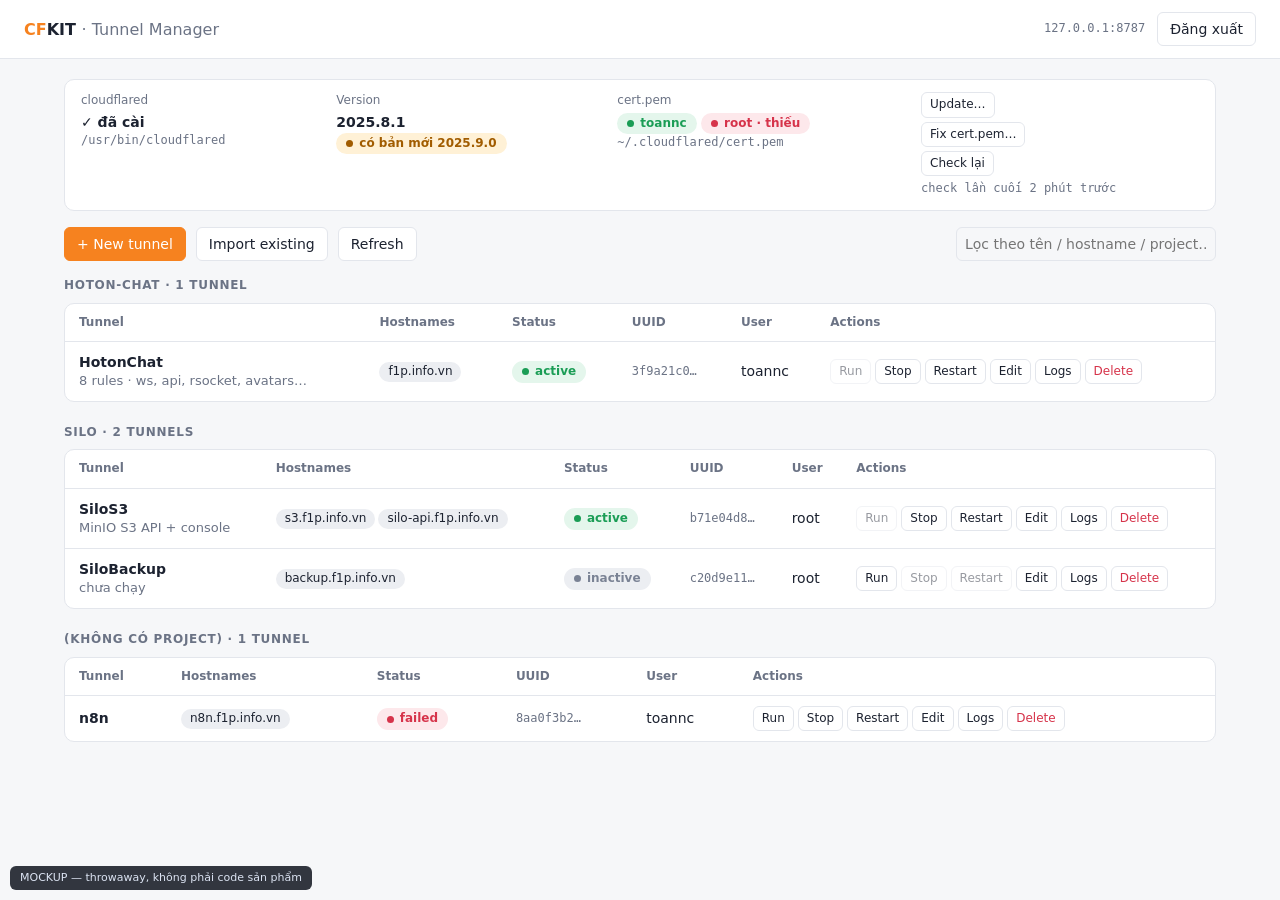
<file: docs/superpowers/mockups/cfkit-ui-mockup.html>
<!doctype html>
<html lang="vi">
<head>
<meta charset="utf-8">
<meta name="viewport" content="width=device-width, initial-scale=1">
<title>CFKit — UI mockup (throwaway)</title>
<style>
:root{--bg:#f6f7f9;--card:#fff;--fg:#1c2230;--mute:#6b7385;--line:#e3e6ec;--acc:#f6821f;--accfg:#fff;--ok:#1a9d55;--okbg:#e4f6ec;--bad:#d6334a;--badbg:#fde8eb;--idle:#7a8294;--idlebg:#eceef2;--code:#10151f;--codefg:#d7e0f2;--add:#173a26;--del:#43202a}
@media(prefers-color-scheme:dark){:root{--bg:#0f131b;--card:#171c27;--fg:#e6e9f0;--mute:#8d96aa;--line:#262d3c;--okbg:#10301f;--badbg:#3a1820;--idlebg:#222836}}
*{box-sizing:border-box}
body{margin:0;background:var(--bg);color:var(--fg);font:14px/1.45 system-ui,sans-serif}
header{display:flex;align-items:center;gap:12px;padding:12px 24px;background:var(--card);border-bottom:1px solid var(--line);flex-wrap:wrap}
header h1{font-size:16px;margin:0;flex:1}
header h1 span{color:var(--acc)}
button{font:inherit;border:1px solid var(--line);background:var(--card);color:var(--fg);padding:6px 12px;border-radius:6px;cursor:pointer}
button:hover{border-color:var(--acc)}
button.pri{background:var(--acc);color:var(--accfg);border-color:var(--acc)}
button.danger{color:var(--bad)}
button.sm{padding:3px 8px;font-size:12px}
button:disabled{opacity:.45;cursor:not-allowed}
input,select{font:inherit;color:var(--fg);background:var(--bg);border:1px solid var(--line);border-radius:6px;padding:6px 8px;width:100%}
input[type=checkbox]{width:auto}
main{padding:20px 24px;max-width:1200px;margin:auto}
.banner{background:#fff4e0;color:#7a4a00;border:1px solid #f1d29b;border-radius:8px;padding:10px 14px;margin-bottom:16px;display:flex;gap:10px;align-items:center}
@media(prefers-color-scheme:dark){.banner{background:#33270f;color:#f3d79b;border-color:#5a4417}}
.env{display:grid;grid-template-columns:repeat(4,auto);gap:16px 28px;padding:12px 16px;margin-bottom:16px;overflow:visible}
.env label{margin-bottom:2px}.envact{display:flex;flex-direction:column;gap:4px;align-items:flex-start}
.b-warn{color:#a15c00;background:#fff1d6}
@media(prefers-color-scheme:dark){.b-warn{color:#f3c677;background:#3a2c10}}
@media(max-width:800px){.env{grid-template-columns:1fr 1fr}}
.tools{display:flex;gap:10px;margin-bottom:16px;flex-wrap:wrap}
.tools input{max-width:260px}
.group{margin-bottom:22px}
.group h2{font-size:12px;text-transform:uppercase;letter-spacing:.06em;color:var(--mute);margin:0 0 8px}
.card{background:var(--card);border:1px solid var(--line);border-radius:10px;overflow-x:auto}
table{width:100%;border-collapse:collapse;min-width:760px}
th,td{text-align:left;padding:10px 14px;border-bottom:1px solid var(--line);vertical-align:middle}
tr:last-child td{border-bottom:0}
th{font-size:12px;color:var(--mute);font-weight:600}
.chip{display:inline-block;background:var(--idlebg);border-radius:999px;padding:1px 9px;font-size:12px;margin:1px 3px 1px 0}
.badge{display:inline-flex;align-items:center;gap:6px;border-radius:999px;padding:2px 10px;font-size:12px;font-weight:600}
.badge::before{content:"";width:7px;height:7px;border-radius:50%;background:currentColor}
.b-ok{color:var(--ok);background:var(--okbg)}.b-bad{color:var(--bad);background:var(--badbg)}.b-idle{color:var(--idle);background:var(--idlebg)}
.mono{font-family:ui-monospace,monospace;font-size:12px;color:var(--mute)}
.acts{display:flex;gap:4px;flex-wrap:wrap}
/* side panel */
.overlay{position:fixed;inset:0;background:rgba(0,0,0,.4);display:none;z-index:5}
.overlay.on{display:block}
.panel{position:fixed;top:0;right:0;bottom:0;width:min(760px,100%);background:var(--card);box-shadow:-8px 0 30px rgba(0,0,0,.25);display:none;flex-direction:column;z-index:6}
.panel.on{display:flex}
.panel header{border-bottom:1px solid var(--line)}
.pbody{padding:18px 24px;overflow:auto;flex:1}
.pfoot{padding:12px 24px;border-top:1px solid var(--line);display:flex;gap:8px;justify-content:flex-end;align-items:center}
.pfoot .msg{flex:1;color:var(--ok);font-size:13px}
.grid{display:grid;grid-template-columns:1fr 1fr;gap:12px;margin-bottom:16px}
label{display:block;font-size:12px;color:var(--mute);margin-bottom:3px}
.tabs{display:flex;gap:4px;border-bottom:1px solid var(--line);margin-bottom:14px}
.tab{padding:7px 14px;cursor:pointer;border-bottom:2px solid transparent;color:var(--mute)}
.tab.on{color:var(--fg);border-color:var(--acc)}
.rules td,.rules th{padding:6px 6px}
.rules table{min-width:640px}
.rules .fixed td{color:var(--mute);background:var(--bg)}
.drag{cursor:grab;color:var(--mute)}
pre{background:var(--code);color:var(--codefg);border-radius:8px;padding:12px 14px;overflow:auto;font-size:12px;line-height:1.5;margin:0}
.add{background:var(--add);display:block}.del{background:var(--del);display:block}
.steps{list-style:none;padding:0;margin:14px 0 0}
.steps li{padding:3px 0;font-size:13px}
.steps .ok::before{content:"✓ ";color:var(--ok)}.steps .run::before{content:"… ";color:var(--acc)}
/* modal */
.modal{position:fixed;left:50%;top:50%;transform:translate(-50%,-50%);width:min(620px,92%);background:var(--card);border-radius:12px;padding:20px;display:none;z-index:8;box-shadow:0 10px 40px rgba(0,0,0,.35)}
.modal.on{display:block}
.modal h3{margin:0 0 10px}
.note{color:var(--mute);font-size:13px}
.ribbon{position:fixed;bottom:10px;left:10px;background:var(--code);color:var(--codefg);font-size:11px;padding:4px 10px;border-radius:6px;opacity:.85}
</style>
</head>
<body>

<header>
  <h1><span>CF</span>KIT <span style="color:var(--mute);font-weight:400">· Tunnel Manager</span></h1>
  <span class="mono">127.0.0.1:8787</span>
  <button>Đăng xuất</button>
</header>

<main>
  <div class="card env">
    <div><label>cloudflared</label><b>✓ đã cài</b><div class="mono">/usr/bin/cloudflared</div></div>
    <div><label>Version</label><b>2025.8.1</b><div><span class="badge b-warn">có bản mới 2025.9.0</span></div></div>
    <div><label>cert.pem</label>
      <div><span class="badge b-ok">toannc</span> <span class="badge b-bad">root · thiếu</span></div>
      <div class="mono">~/.cloudflared/cert.pem</div></div>
    <div class="envact">
      <button class="sm" onclick="show('m-update')">Update…</button>
      <button class="sm" onclick="show('m-cert')">Fix cert.pem…</button>
      <button class="sm">Check lại</button>
      <div class="mono">check lần cuối 2 phút trước</div></div>
  </div>

  <div class="tools">
    <button class="pri" onclick="openPanel('new')">+ New tunnel</button>
    <button onclick="show('m-import')">Import existing</button>
    <button>Refresh</button>
    <input placeholder="Lọc theo tên / hostname / project…" style="margin-left:auto">
  </div>

  <div class="group">
    <h2>HoTon-Chat · 1 tunnel</h2>
    <div class="card"><table>
      <tr><th>Tunnel</th><th>Hostnames</th><th>Status</th><th>UUID</th><th>User</th><th>Actions</th></tr>
      <tr>
        <td><b>HotonChat</b><div class="note">8 rules · ws, api, rsocket, avatars…</div></td>
        <td><span class="chip">f1p.info.vn</span></td>
        <td><span class="badge b-ok">active</span></td>
        <td class="mono">3f9a21c0…</td><td>toannc</td>
        <td><div class="acts">
          <button class="sm" disabled title="đang chạy">Run</button><button class="sm">Stop</button><button class="sm">Restart</button>
          <button class="sm" onclick="openPanel('edit')">Edit</button><button class="sm" onclick="show('m-logs')">Logs</button>
          <button class="sm danger" onclick="show('m-del')">Delete</button></div></td>
      </tr>
    </table></div>
  </div>

  <div class="group">
    <h2>Silo · 2 tunnels</h2>
    <div class="card"><table>
      <tr><th>Tunnel</th><th>Hostnames</th><th>Status</th><th>UUID</th><th>User</th><th>Actions</th></tr>
      <tr>
        <td><b>SiloS3</b><div class="note">MinIO S3 API + console</div></td>
        <td><span class="chip">s3.f1p.info.vn</span><span class="chip">silo-api.f1p.info.vn</span></td>
        <td><span class="badge b-ok">active</span></td>
        <td class="mono">b71e04d8…</td><td>root</td>
        <td><div class="acts">
          <button class="sm" disabled>Run</button><button class="sm">Stop</button><button class="sm">Restart</button>
          <button class="sm" onclick="openPanel('edit')">Edit</button><button class="sm" onclick="show('m-logs')">Logs</button>
          <button class="sm danger" onclick="show('m-del')">Delete</button></div></td>
      </tr>
      <tr>
        <td><b>SiloBackup</b><div class="note">chưa chạy</div></td>
        <td><span class="chip">backup.f1p.info.vn</span></td>
        <td><span class="badge b-idle">inactive</span></td>
        <td class="mono">c20d9e11…</td><td>root</td>
        <td><div class="acts">
          <button class="sm">Run</button><button class="sm" disabled>Stop</button><button class="sm" disabled>Restart</button>
          <button class="sm" onclick="openPanel('edit')">Edit</button><button class="sm" onclick="show('m-logs')">Logs</button>
          <button class="sm danger" onclick="show('m-del')">Delete</button></div></td>
      </tr>
    </table></div>
  </div>

  <div class="group">
    <h2>(không có project) · 1 tunnel</h2>
    <div class="card"><table>
      <tr><th>Tunnel</th><th>Hostnames</th><th>Status</th><th>UUID</th><th>User</th><th>Actions</th></tr>
      <tr>
        <td><b>n8n</b></td><td><span class="chip">n8n.f1p.info.vn</span></td>
        <td><span class="badge b-bad">failed</span></td>
        <td class="mono">8aa0f3b2…</td><td>toannc</td>
        <td><div class="acts">
          <button class="sm">Run</button><button class="sm">Stop</button><button class="sm">Restart</button>
          <button class="sm" onclick="openPanel('edit')">Edit</button><button class="sm" onclick="show('m-logs')">Logs</button>
          <button class="sm danger" onclick="show('m-del')">Delete</button></div></td>
      </tr>
    </table></div>
  </div>
</main>

<!-- Side panel: create / edit -->
<div class="overlay" id="ov" onclick="closeAll()"></div>
<aside class="panel" id="panel">
  <header><h1 id="ptitle">Edit tunnel · HotonChat</h1><button onclick="closeAll()">✕</button></header>
  <div class="pbody">
    <div class="grid">
      <div><label>Name <span id="lock">🔒 khóa sau khi tạo</span></label><input id="f-name" value="HotonChat"></div>
      <div><label>Service user</label><select><option>toannc</option><option>root</option></select></div>
      <div><label>Project (tag)</label><input value="HoTon-Chat"></div>
      <div><label>Note</label><input value="Chat prod, ws + api"></div>
    </div>

    <div class="tabs">
      <div class="tab on" data-t="t-rules">Rules</div>
      <div class="tab" data-t="t-prev">Preview YAML</div>
      <div class="tab" data-t="t-diff">Diff vs hiện tại</div>
    </div>

    <div id="t-rules" class="tabc rules card" style="border:0">
      <table>
        <tr><th></th><th>Hostname</th><th>Path</th><th>Service</th><th>Host header</th><th>noTLS</th><th></th></tr>
        <tr><td class="drag">⋮⋮</td><td><input value="f1p.info.vn"></td><td><input value="/api*"></td><td><input value="http://127.0.0.1:5500"></td><td><input></td><td><input type="checkbox"></td><td><button class="sm danger">✕</button></td></tr>
        <tr><td class="drag">⋮⋮</td><td><input value="f1p.info.vn"></td><td><input value="/ws*"></td><td><input value="http://127.0.0.1:5500"></td><td><input></td><td><input type="checkbox" checked></td><td><button class="sm danger">✕</button></td></tr>
        <tr><td class="drag">⋮⋮</td><td><input value="f1p.info.vn"></td><td><input value="/hoton-chat*"></td><td><input value="http://127.0.0.1:5507"></td><td><input value="localhost:5507"></td><td><input type="checkbox"></td><td><button class="sm danger">✕</button></td></tr>
        <tr><td class="drag">⋮⋮</td><td><input value="f1p.info.vn"></td><td><input placeholder="(mọi path)"></td><td><input value="http://127.0.0.1:5501"></td><td><input></td><td><input type="checkbox"></td><td><button class="sm danger">✕</button></td></tr>
        <tr class="fixed"><td>🔒</td><td colspan="2">(catch-all, tự động)</td><td colspan="4">http_status:404</td></tr>
      </table>
      <div style="padding:8px 6px"><button class="sm">+ Add rule</button> <span class="note">· kéo ⋮⋮ để đổi thứ tự (thứ tự quan trọng)</span></div>
    </div>

    <div id="t-prev" class="tabc" style="display:none"><pre>tunnel: 3f9a21c0-…-a1b2c3d4e5f6
credentials-file: /home/toannc/.cloudflared/3f9a21c0-….json

ingress:
  - hostname: f1p.info.vn
    path: /api*
    service: http://127.0.0.1:5500
  - hostname: f1p.info.vn
    path: /ws*
    service: http://127.0.0.1:5500
    originRequest:
      noTLSVerify: true
  - hostname: f1p.info.vn
    path: /hoton-chat*
    service: http://127.0.0.1:5507
    originRequest:
      httpHostHeader: "localhost:5507"
  - hostname: f1p.info.vn
    service: http://127.0.0.1:5501
  - service: http_status:404</pre>
      <p class="note">✓ cloudflared tunnel ingress validate: OK</p></div>

    <div id="t-diff" class="tabc" style="display:none"><pre><span class="add">+ - hostname: f1p.info.vn</span><span class="add">+   path: /hoton-chat*</span><span class="add">+   service: http://127.0.0.1:5507</span>  - hostname: f1p.info.vn
    service: http://127.0.0.1:5501
<span class="del">-   service: http://127.0.0.1:5500   (rule cũ /rsocket*)</span>  - service: http_status:404</pre>
      <p class="note">Hostname mới: <b>không có</b> → không cần route DNS. Hostname bị gỡ: <b>không có</b>.</p></div>

    <ul class="steps" id="steps" style="display:none">
      <li class="ok">Validate rules</li><li class="ok">Backup config cũ</li>
      <li class="ok">Ghi config-HotonChat.yaml</li><li class="run">Restart cloudflared-HotonChat.service</li>
    </ul>
  </div>
  <div class="pfoot">
    <span class="msg" id="pmsg"></span>
    <button onclick="closeAll()">Cancel</button>
    <button class="pri" onclick="apply()">Apply</button>
  </div>
</aside>

<!-- Logs modal -->
<div class="modal" id="m-logs">
  <h3>Logs · cloudflared-HotonChat <span class="note">(200 dòng cuối)</span></h3>
  <pre style="max-height:280px">Oct 08 09:12:01 cloudflared[812]: INF Registered tunnel connection connIndex=0 location=sgn
Oct 08 09:12:01 cloudflared[812]: INF Registered tunnel connection connIndex=1 location=hkg
Oct 08 09:12:02 cloudflared[812]: INF Registered tunnel connection connIndex=2 location=sgn
Oct 08 09:44:17 cloudflared[812]: WRN Unable to reach origin 127.0.0.1:5507 (conn refused)</pre>
  <div style="margin-top:12px;display:flex;gap:8px;justify-content:flex-end;align-items:center">
    <label style="margin:0"><input type="checkbox"> Follow</label><button>Refresh</button><button onclick="closeAll()">Đóng</button></div>
</div>

<!-- Delete modal -->
<div class="modal" id="m-del">
  <h3>Xóa tunnel «HotonChat»?</h3>
  <p class="note">Sẽ: stop + disable service, xóa unit/YAML/credentials, <code>tunnel delete</code>.<br>
  DNS <b>không</b> tự xóa — xóa tay trong Cloudflare dashboard:</p>
  <p><span class="chip">f1p.info.vn</span></p>
  <label>Gõ <b>HotonChat</b> để xác nhận</label><input id="confirm" oninput="document.getElementById('delbtn').disabled=this.value!=='HotonChat'">
  <div style="margin-top:14px;display:flex;gap:8px;justify-content:flex-end">
    <button onclick="closeAll()">Cancel</button><button class="pri danger" id="delbtn" disabled style="background:var(--bad);color:#fff;border-color:var(--bad)">Delete</button></div>
</div>

<!-- Update modal -->
<div class="modal" id="m-update">
  <h3>Update cloudflared</h3>
  <p class="note">Hiện tại <b>2025.8.1</b> → mới nhất <b>2025.9.0</b> (GitHub releases). Lệnh sẽ chạy:</p>
  <pre>curl -Lo /tmp/cloudflared.deb https://github.com/cloudflare/cloudflared/releases/download/2025.9.0/cloudflared-linux-amd64.deb
dpkg -i /tmp/cloudflared.deb
systemctl restart cloudflared-*   # restart lần lượt từng tunnel</pre>
  <p class="note">⚠ Mỗi tunnel mất kết nối vài giây khi restart. Có thể chọn "chỉ cài, restart sau".</p>
  <div style="margin-top:14px;display:flex;gap:8px;justify-content:flex-end">
    <button onclick="closeAll()">Cancel</button><button>Chỉ cài</button><button class="pri" onclick="closeAll()">Cài + restart tất cả</button></div>
</div>

<!-- cert modal -->
<div class="modal" id="m-cert">
  <h3>Thiếu cert.pem cho user «root»</h3>
  <p class="note">Server không có browser. Chọn 1 cách:</p>
  <p><b>1)</b> Trên máy có browser: <code>cloudflared login</code> rồi <code>scp ~/.cloudflared/cert.pem root@IP:/root/.cloudflared/cert.pem</code></p>
  <p><b>2)</b> Chạy <code>cloudflared login</code> trong terminal SSH của server, mở URL hiện ra trên browser.</p>
  <p class="note">CFKit không tự chạy login (cần tương tác). Bấm "Check lại" sau khi xong.</p>
  <div style="margin-top:14px;display:flex;gap:8px;justify-content:flex-end">
    <button onclick="closeAll()">Đóng</button><button class="pri" onclick="closeAll()">Check lại</button></div>
</div>

<!-- Import modal -->
<div class="modal" id="m-import">
  <h3>Import tunnel có sẵn</h3>
  <p class="note">Quét <code>~/.cloudflared/config-*.yaml</code>. Chỉ ghi vào DB của CFKit, không đụng file/service.</p>
  <div class="card"><table style="min-width:0">
    <tr><td><input type="checkbox" checked></td><td><b>HotonChat</b></td><td class="note">8 rules · user toannc</td><td><span class="badge b-ok">mới</span></td></tr>
    <tr><td><input type="checkbox" checked></td><td><b>SiloS3</b></td><td class="note">2 rules · user root</td><td><span class="badge b-ok">mới</span></td></tr>
    <tr style="opacity:.5"><td><input type="checkbox" disabled></td><td><b>n8n</b></td><td class="note">đã có trong DB</td><td><span class="badge b-idle">bỏ qua</span></td></tr>
  </table></div>
  <div style="margin-top:14px;display:flex;gap:8px;justify-content:flex-end">
    <button onclick="closeAll()">Cancel</button><button class="pri" onclick="closeAll()">Import 2</button></div>
</div>

<div class="ribbon">MOCKUP — throwaway, không phải code sản phẩm</div>

<script>
const $=id=>document.getElementById(id);
function closeAll(){document.querySelectorAll('.panel,.modal,.overlay').forEach(e=>e.classList.remove('on'));$('steps').style.display='none';$('pmsg').textContent=''}
function show(id){$('ov').classList.add('on');$(id).classList.add('on')}
function openPanel(mode){
  $('ptitle').textContent = mode==='new' ? 'New tunnel' : 'Edit tunnel · HotonChat';
  $('f-name').value = mode==='new' ? '' : 'HotonChat';
  $('f-name').disabled = mode!=='new';
  $('lock').style.display = mode==='new' ? 'none' : 'inline';
  show('panel');
}
function apply(){ $('steps').style.display='block'; $('pmsg').textContent='Đang apply…'; setTimeout(()=>$('pmsg').textContent='✓ Applied (UUID + DNS giữ nguyên)',700) }
document.querySelectorAll('.tab').forEach(t=>t.onclick=()=>{
  document.querySelectorAll('.tab').forEach(x=>x.classList.remove('on'));t.classList.add('on');
  document.querySelectorAll('.tabc').forEach(c=>c.style.display=c.id===t.dataset.t?'':'none');
});
</script>
</body>
</html>
</file>
